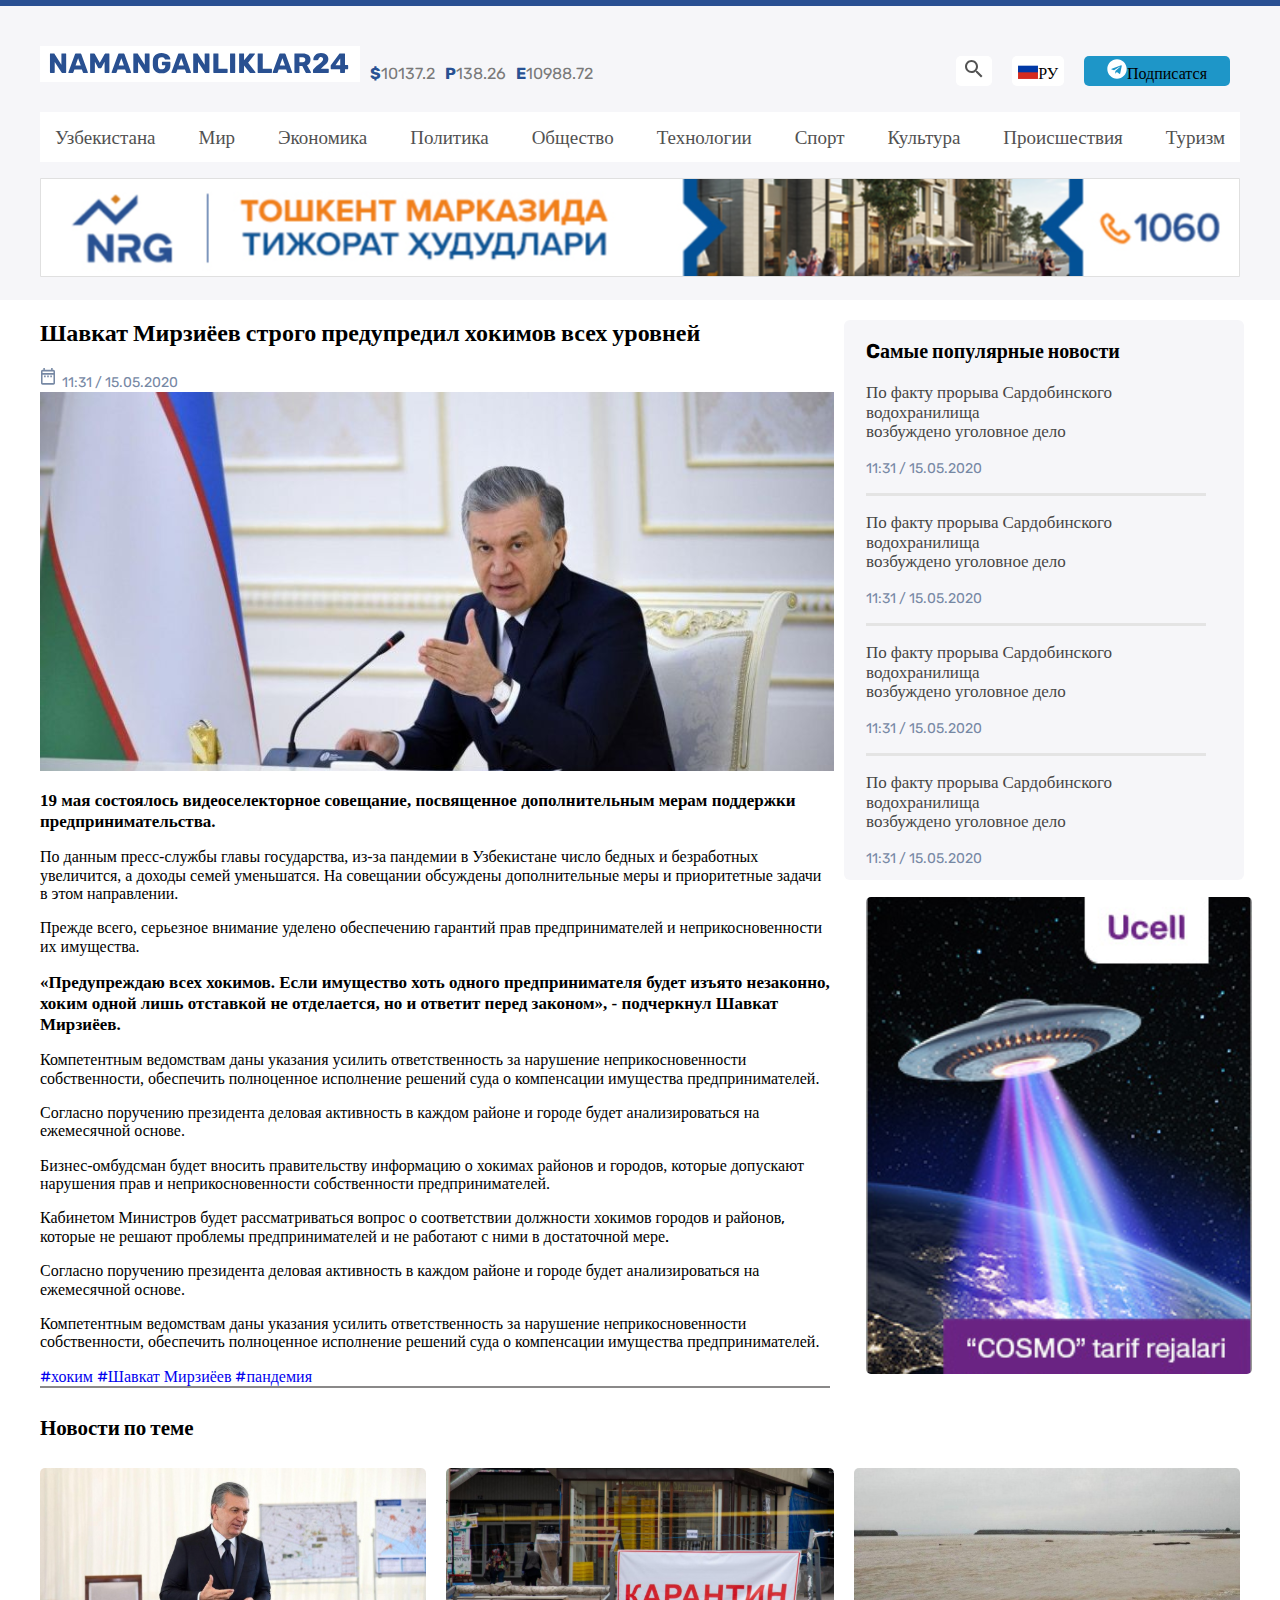
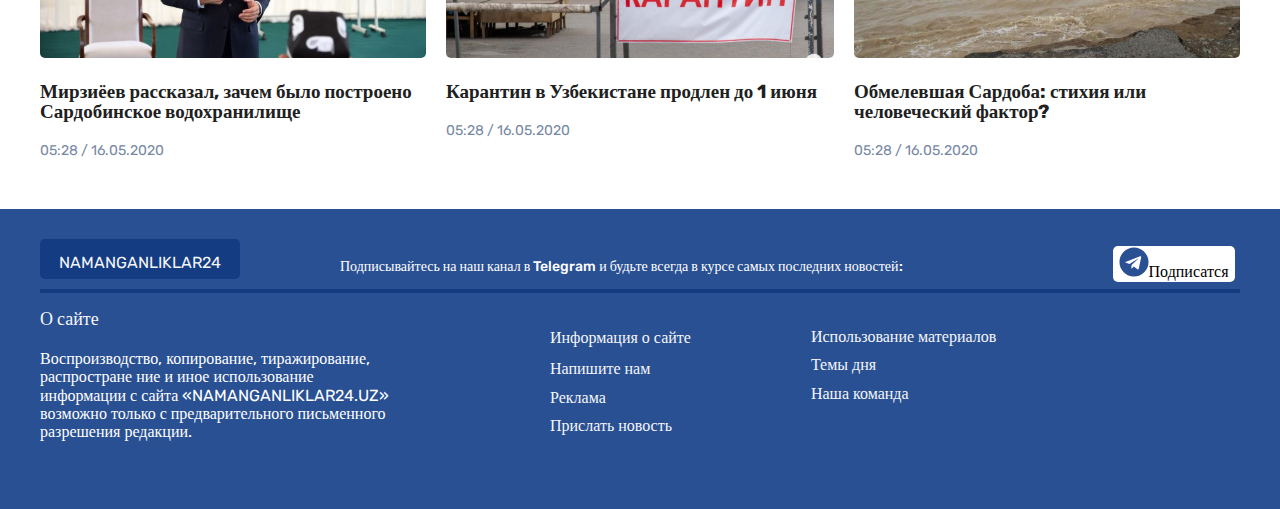
<file: index.html>
<!DOCTYPE html>
<html lang="en">
<head>
  <meta charset="UTF-8">
  <meta http-equiv="X-UA-Compatible" content="IE=edge">
  <meta name="viewport" content="width=device-width, initial-scale=1.0">
  <title>Samurai</title>
  <link rel="stylesheet" href="./stayl/normalize.css">
  <link rel="stylesheet" href="./stayl/main.css">
</head>
<body>
  <header>
  <div class="box-1">
    <div class="list-box-2"></div>
    <div class="container">
      <div class="box">
        <div class="box-3">
          <img class="img-logo" src="./img/NAMANGANLIKLAR24.svg" alt="NAMANGANLIKLAR24">
        </div>
            <ul class="list-ul">
              <li class="list-item-box"><span class="list-span">$</span><span class="ul-list-span">10137.2</span></li>
              <li class="list-item-box"><span class="list-span">P</span><span class="ul-list-span">138.26</span></li>
              <li class="list-item-box"><span class="list-span">E</span><span class="ul-list-span">10988.72</span></li>
            </ul>
          <div class="box-list-dad">
            <button class="box-list-button"><img src="./img/mdi_magnify.svg" alt="magnify"></button>
            <button class="box-list-button"><img src="./img/cif_ru.svg" alt="cif_ru"><span>РУ</span></button>
            <button class="box-list-button box-list-button-item"><img src="./img/cib_telegram.svg" alt="telegram"><span>Подписатся</span></button>
          </div>
        </div>
        <ul class="item-list-ul">
          <li class="list-li-2"><a class="list-item-link" href="#">Узбекистана</a></li>
          <li class="list-li-2"><a class="list-item-link" href="#">Мир</a></li>
          <li class="list-li-2"><a class="list-item-link" href="#">Экономика</a></li>
          <li class="list-li-2"><a class="list-item-link" href="#">Политика</a></li>
          <li class="list-li-2"><a class="list-item-link" href="#">Общество</a></li>
          <li class="list-li-2"><a class="list-item-link" href="#">Технологии</a></li>
          <li class="list-li-2"><a class="list-item-link" href="#">Спорт</a></li>
          <li class="list-li-2"><a class="list-item-link" href="#">Культура</a></li>
          <li class="list-li-2"><a class="list-item-link" href="#">Происшествия</a></li>
          <li class="list-li-2"><a class="list-item-link" href="#">Туризм</a></li>
        </ul>
        <a href="https://www.u-nrg.uz" target="blank"><img src="./img/Rectangle 3.svg" alt="Rectangle"></a>
      </div>
  </div>
  </header>
  <main>
    <div class="container">
      <div class="box-main">
        <div class="apple">
          <div class="divi">
            <h2>Шавкат Мирзиёев строго предупредил хокимов всех уровней</h2>
              <img src="./img/Frame.svg" alt="Frame">
              <span class="list-span-1">11:31 / 15.05.2020</span>
          </div>
          <a  href="#"><img src="./img/Rectangle 52.svg" alt="Rectangle"></a>
          <div class="old">
            <a class="list-link" href="#"><strong>19 мая состоялось видеоселекторное совещание, посвященное дополнительным мерам поддержки предпринимательства.</strong></a>
            <p class="text-list">По данным пресс-службы главы государства, из-за пандемии в Узбекистане число бедных и безработных увеличится, а доходы семей уменьшатся. На совещании обсуждены дополнительные меры и приоритетные задачи в этом направлении.</p>
            <p class="text-list">Прежде всего, серьезное внимание уделено обеспечению гарантий прав предпринимателей и неприкосновенности их имущества.
            </p>
            <a class="list-linkk" href="#"><strong>«Предупреждаю всех хокимов. Если имущество хоть одного предпринимателя будет изъято незаконно, хоким одной лишь отставкой не отделается, но и ответит перед законом», - подчеркнул Шавкат Мирзиёев.
            </strong></a>
            <p class="text-list">Компетентным ведомствам даны указания усилить ответственность за нарушение неприкосновенности собственности, обеспечить полноценное исполнение решений суда о компенсации имущества предпринимателей.
            </p>
            <p class="text-list">Согласно поручению президента деловая активность в каждом районе и городе будет анализироваться на ежемесячной основе.
            </p>
            <p class="text-list">Бизнес-омбудсман будет вносить правительству информацию о хокимах районов и городов, которые допускают нарушения прав и неприкосновенности собственности предпринимателей.
            </p>
            <p clas text-list>Кабинетом Министров будет рассматриваться вопрос о соответствии должности хокимов городов и районов, которые не решают проблемы предпринимателей и не работают с ними в достаточной мере.</p>
            <p class="text-list">Согласно поручению президента деловая активность в каждом районе и городе будет анализироваться на ежемесячной основе.
            </p>
            <p class="text-list">Компетентным ведомствам даны указания усилить ответственность за нарушение неприкосновенности собственности, обеспечить полноценное исполнение решений суда о компенсации имущества предпринимателей.
            </p>
            <a class="list-link-2" href="#">#хоким #Шавкат Мирзиёев #пандемия</a>
          </div>
          <div class="wifi"></div>
        </div>
        <div class="list-box-7">
          <h3 class="heding">Cамые популярные новости</h3>
          <p class="text-list-5">По факту прорыва Сардобинского <br>водохранилища<br> возбуждено уголовное дело</p>
          <span class="data-list-span">11:31 / 15.05.2020</span>
          <p class="brith"></p>
          <p class="text-list-5">По факту прорыва Сардобинского <br>водохранилища<br> возбуждено уголовное дело</p>
          <span class="data-list-span">11:31 / 15.05.2020</span>
          <p class="brith"></p>
          <p class="text-list-5">По факту прорыва Сардобинского <br>водохранилища<br> возбуждено уголовное дело</p>
          <span class="data-list-span">11:31 / 15.05.2020</span>
          <p class="brith"></p>
          <p class="text-list-5">По факту прорыва Сардобинского <br>водохранилища<br> возбуждено уголовное дело</p>
          <span class="data-list-span">11:31 / 15.05.2020</span>

          <div class="applle">
            <a href="#"><img class="naush" src="./img/Rectangle 41.svg" alt="" width="" height=""></a>
          </div>
          
        </div>
      </div>
    </div>
    <div class="container">
      <h4 class="samsung">Новости по теме</h4>
      <div class="box-main-3">
        <div class="margi">
          <a href="#"><img src="./img/Rectangle 10.svg" alt=""></a>
        <p class="list-text-p5">Мирзиёев рассказал, зачем было построено Сардобинское водохранилище</p>
        <span class="data-list-span">05:28 / 16.05.2020</span>
        </div>
        <div>
          <a href="#"><img src="./img/Rectangle 11.svg" alt=""></a>
        <p class="list-text-p5">Карантин в Узбекистане продлен до 1 июня</p>
        <span class="data-list-span">05:28 / 16.05.2020</span>
        </div>
        <div>
          <a href="#"><img src="./img/Rectangle 12.svg" alt=""></a>
          <p class="list-text-p5">Обмелевшая Сардоба: стихия или 
            человеческий фактор?</p>
            <span class="data-list-span">05:28 / 16.05.2020</span>
        </div>
      </div>
    </div>
  </main>
  <footer>
    <div class="list-bck-color">
      <div class="container">
        <div class="clear">
          <button class="blue">NAMANGANLIKLAR24</button>
          <p class="figma">Подписывайтесь на наш канал в Telegram и будьте всегда в курсе самых последних новостей:</p>
          <button class="list-buttonnn"><img src="./img/cib_telegramm.svg" alt="telegram-icons" width="30px"><span>Подписатся</span></button>
        </div>
        <div class="clasa"></div>
        <div class="cola">
          <ul class="soat">
            <li class="list-item-text-5">О сайте </li>
            <li class="qator-5">Воспроизводство, копирование, тиражирование, распростране ние и иное использование информации с сайта «NAMANGANLIKLAR24.UZ» возможно только с предварительного письменного разрешения редакции.</li>
          </ul>
          <ul class="soatt">
            <li class="dull"><a class="dulll" href="#">Информация о сайте</a></li>
            <li class="dul"><a class="dulll" href="#">Напишите нам</a></li>
            <li class="sore"><a class="dulll" href="#">Реклама</a></li>
            <li class="li-list"><a class="dulll" href="#">Прислать новость</a></li>
          </ul>
          <ul class="soate"> 
            <li class="dul"><a class="dulll" href="#">Использование материалов</a></li>
            <li class="sore"><a class="dulll" href="#">Темы дня</a></li>
            <li class="li-list"><a class="dulll" href="#">Наша команда</a></li>
          </ul>
        </div>
      </div>
    </div>
  </footer>
</body>
</html>
</file>
<file: stayl/main.css>
/* SITE-FONTS */
@font-face {
  font-family: "Rubik";
  font-style: normal;
  font-weight: 500;
  font-display: swap;
  src:url("../fonts/rubik-v18-latin-500.woff2") format("woff2"), 
      url("../fonts/rubik-v18-latin-500.woff") format("woff");  
}
@font-face {
  font-family: 'Rubik';
  font-style: normal;
  font-weight: 400;
  font-display: swap;
  src: url("../fonts/rubik-v18-latin-regular.woff") format("woff2"),
       url("../fonts/rubik-v18-latin-regular.woff") format("woff"); 
}
@font-face {
  font-family: 'Rubik';
  font-style: normal;
  font-weight: 700;
  font-display: swap;
  src: url("../fonts/rubik-v18-latin-700.woff2") format("woff2"),
       url("../fonts/rubik-v18-latin-700.woff") format("wof"); 
}
* {
  box-sizing: border-box;
}
body{
  font-family: "Rubik";
}
.box-1{
  height: 300px;
  background-color: #F6F6F9;
}
.list-box-2{
  border: 3px solid #295093;
}
.list-box-2{
  background-color: #133C82;
  width: 100%;
  height: 3px;
}
.container{
  margin-left: auto;
  margin-right: auto;
  width: 1200px;
}
.box{
  justify-content: space-between;
  margin-top: 40px;
  display: flex;
}
.box-3{
  width: 320px;
  height: 36px;
  background-color: #ffffff;
}
.img-logo{
  padding-top:  7px;
  padding-left:  9px;
}
.box-list-button{
  background-color: #ffffff;
  height: 30px;
  border: none;
  cursor: pointer;
  margin: 10px;
  border-radius: 5px;
  position: relative;
}
.box-list-button-item{
  width: 146px;
  height: 30px;
  border: none;
  background-color: #1E96C8;
  border-radius: 5px;
  cursor: pointer;
}
.tg{
  position: absolute;
  left: 10px;
  top: 5px;
}
.ul-list-span{
  font-style: normal;
  font-weight: normal;
  font-size: 16px;
  line-height: 19px;
  color: #7A7A7A;
}
.list-ul{
  padding: 0px;
  list-style-type: none;
  display: flex;
  margin-right: auto;
  margin-bottom: 10px;
}
.list-span{
  width: 100px;
  justify-content: space-between;
  font-style: normal;
  font-weight: bold;
  font-size: 16px;
  color: #285193;
}
.list-item-link{
  text-decoration: none;
  font-family: Rubik;
  font-style: normal;
  font-weight: 500;
  font-size: 19px;
  line-height: 23px;
  color: #515151;

}
.item-list-ul{
  align-items: center;
  background-color: #ffffff;
  height: 50px;
  padding-left: 0px;
  justify-content: space-between;
  display: flex;
  list-style-type: none;
}
.list-item-box{
  margin: auto;
  margin-left: 10px;
}
.list-li-2{
  padding-left: 15px;
  padding-right: 15px;
}
.list-span-1{
  font-family: Rubik;
  font-style: normal;
  font-weight: normal;
  font-size: 14px;
  line-height: 17px;
  color: #7688A4;
}
.divi{
  display: block;
}
.old{
  width: 790px;
  margin-top: 15px;
}
.list-link{
  text-decoration: none;
  font-family: Roboto;
  font-style: normal;
  font-weight: 500;
  font-size: 17px;
  line-height: 21px;
  color: #000000;
}
.text-list{
  font-family: Roboto;
  font-size: 16px;
  color: #000000;
}
.list-linkk{
  text-decoration: none;
  font-family: Roboto;
  font-style: normal;
  font-weight: 500;
  font-size: 17px;
  line-height: 21px;
  color: #000000;
}
.list-link-2{
  text-decoration: none;
}
.wifi{
  width: 790px;
  border-bottom: 2px solid rgb(138, 137, 137);
}
.box-main{
  display: flex;
}
.list-box-7{
  padding-left: 22px;
  width: 400px;
  height: 560px;
  background-color: #F6F6F9;
  border-radius: 6px;
  margin-top: 20px;
  margin-left: 10px;
}
.heding{
  font-family: Rubik;
  font-style: normal;
  font-size: 20px;
  color: #000000;
}
.text-list-5{
  width: 300px;
  font-family: Rubik;
  font-style: normal;
  font-weight: normal;
  font-size: 17px;
  color: #474646;
}
.data-list-span{
  font-family: Rubik;
  font-style: normal;
  font-weight: normal;
  font-size: 14px;
  line-height: 17px;
  color: #7688A4; 
}
.brith{
  width: 340px;
  border-bottom: 3px solid #E4E4E4;
}
.naush{
  margin-top: 30px;
  margin-right: 33px;
}
.applle{
  width: 400px;
}
.list-text-p5{
  width: 380px;
  font-family: Rubik;
  font-style: normal;
  font-weight: 600;
  font-size: 19px;
  line-height: 20px;
  color: #202020;
}
.samsung{
  font-size: 21px;
  color: #000000;
}
.box-main-3{
  display: flex;
  justify-content: space-between;
}
.list-bck-color{
  background-color:  #295093;
  height: 300px;
}
.clear{
  display: flex;
  align-items: center;
  margin-top: 50px;
}
.blue{
  width: 200px;
  height: 40px;
  cursor: pointer;
  padding-top: 10px;
  border: none;
  color: #F6F6F9;
  margin-top: 20px;
  border-radius: 5px;
  align-items: center;
  background-color: #133C82;
}
.figma{
  font-style: normal;
  font-weight: 500;
  font-size: 14px;
  color: #FFFFFF;
  margin-top: 50px;
  margin-left: 100px;
}
.list-buttonnn{
  background-color: #ffffff;
  border: none;
  border-radius: 5px;
  cursor: pointer;
  margin-top: 30px;
  margin-left: 210px;
}
.clasa{
  width: 1200px;
  border-bottom: 4px solid #133C82;
}
.cola{
  display: flex;
}
.qator-5{
  width: 350px;
  color: #F6F6F9;
  margin-top: 20px;
  font-family: Rubik;
  font-style: normal;
  font-weight: normal;
  font-size: 16px;
  color: #FFFFFF;
}
.soatt{
  margin-left: 120px;
  list-style-type: none;
  color: #F6F6F9;
  height: 100px;
}
.dulll{
  text-decoration: none;
  color: #F6F6F9;
}
.li-list{
  margin-top: 10px;
}
.sore{
  margin-top: 10px;
}
.dul{
  margin-top: 13px;
}
.dull{
  margin-top: 20px;
}
.soate{
  margin-left: 120px;
  margin-top: 22px;
  list-style-type: none;
  padding: 0px;
  color: #F6F6F9;
}
.soat{
  list-style-type: none;
  padding: 0px;
  color: #F6F6F9;
}
.list-item-text-5{
  font-size: 18px;
}
.box-list-dad{
  display: flex;
  align-items: center;
}
</file>
